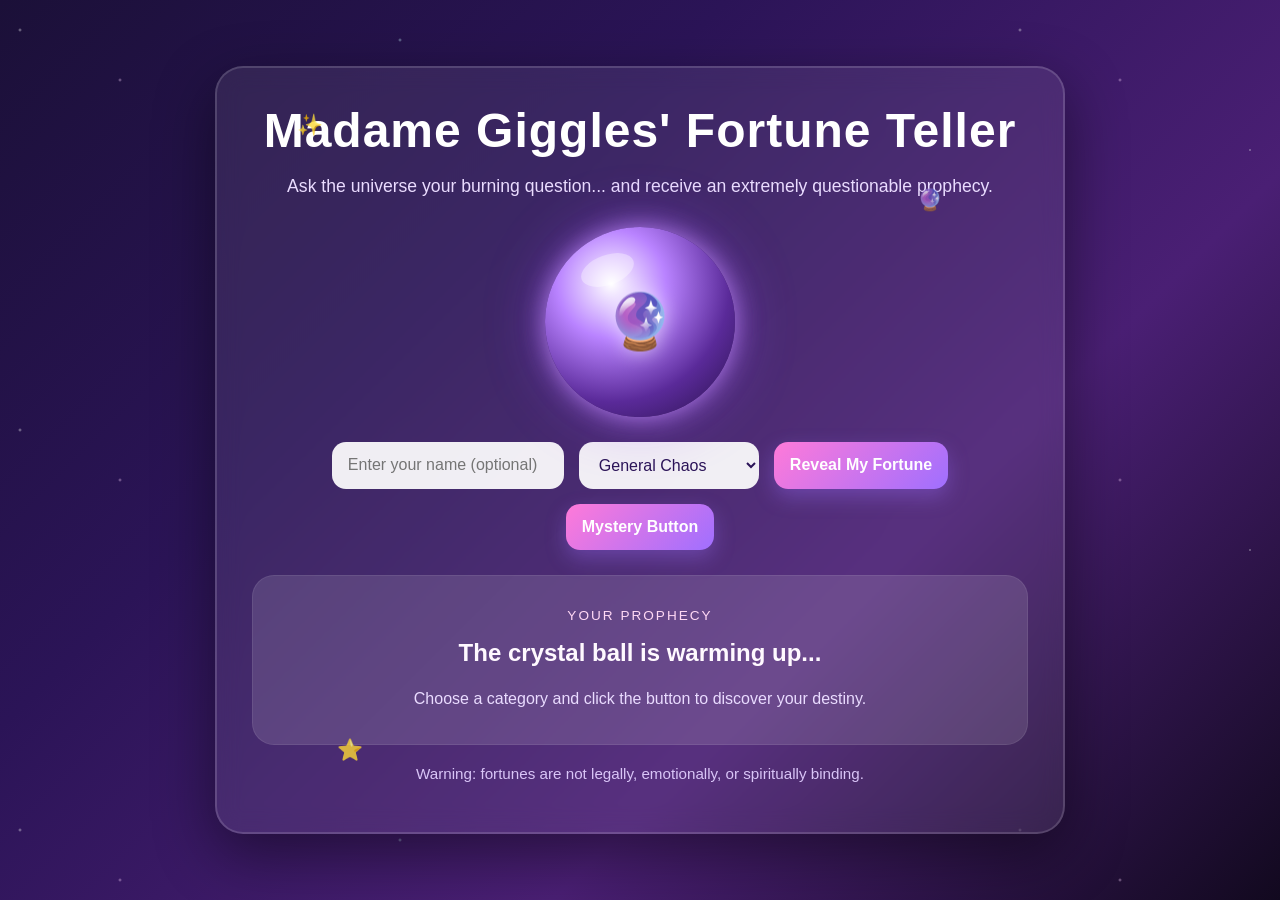
<file: fortune.html>
<!DOCTYPE html>
<html lang="en">
<head>
  <meta charset="UTF-8" />
  <meta name="viewport" content="width=device-width, initial-scale=1.0" />
  <title>Fortune Teller Generator</title>
  <style>
    * {
      box-sizing: border-box;
    }

    body {
      margin: 0;
      font-family: "Trebuchet MS", Arial, sans-serif;
      background: linear-gradient(135deg, #1b1038, #2b1457, #4a1f74, #12091f);
      color: white;
      min-height: 100vh;
      display: flex;
      justify-content: center;
      align-items: center;
      padding: 30px;
      overflow-x: hidden;
    }

    .stars {
      position: fixed;
      inset: 0;
      background-image:
        radial-gradient(2px 2px at 20px 30px, white, transparent),
        radial-gradient(2px 2px at 120px 80px, #ffd6ff, transparent),
        radial-gradient(1.5px 1.5px at 250px 150px, white, transparent),
        radial-gradient(2px 2px at 400px 40px, #c8f7ff, transparent),
        radial-gradient(1.5px 1.5px at 600px 200px, white, transparent),
        radial-gradient(2px 2px at 900px 120px, #ffe8a3, transparent);
      background-size: 1000px 400px;
      animation: twinkle 8s linear infinite;
      opacity: 0.5;
      z-index: 0;
    }

    @keyframes twinkle {
      from { transform: translateY(0); }
      to { transform: translateY(-40px); }
    }

    .container {
      position: relative;
      z-index: 1;
      width: 100%;
      max-width: 850px;
      background: rgba(255, 255, 255, 0.08);
      border: 2px solid rgba(255, 255, 255, 0.15);
      border-radius: 28px;
      padding: 35px;
      box-shadow: 0 20px 60px rgba(0, 0, 0, 0.45);
      backdrop-filter: blur(12px);
      text-align: center;
    }

    h1 {
      margin-top: 0;
      font-size: 3rem;
      letter-spacing: 1px;
      margin-bottom: 10px;
    }

    .subtitle {
      font-size: 1.1rem;
      color: #eadcff;
      margin-bottom: 30px;
    }

    .crystal-ball {
      width: 190px;
      height: 190px;
      margin: 0 auto 25px;
      border-radius: 50%;
      background: radial-gradient(circle at 35% 30%, #ffffff, #b983ff 30%, #5a2a99 65%, #261046 100%);
      display: flex;
      align-items: center;
      justify-content: center;
      box-shadow:
        0 0 25px rgba(200, 145, 255, 0.8),
        0 0 60px rgba(151, 71, 255, 0.45);
      animation: floatBall 3s ease-in-out infinite;
      position: relative;
    }

    .crystal-ball::before {
      content: "";
      position: absolute;
      width: 55px;
      height: 30px;
      background: rgba(255, 255, 255, 0.35);
      border-radius: 50%;
      top: 28px;
      left: 35px;
      transform: rotate(-20deg);
    }

    .ball-emoji {
      font-size: 3.4rem;
      filter: drop-shadow(0 0 10px rgba(255,255,255,0.6));
    }

    @keyframes floatBall {
      0%, 100% { transform: translateY(0px); }
      50% { transform: translateY(-10px); }
    }

    .controls {
      display: flex;
      flex-wrap: wrap;
      gap: 15px;
      justify-content: center;
      margin-bottom: 25px;
    }

    select, button, input {
      border: none;
      border-radius: 14px;
      padding: 14px 16px;
      font-size: 1rem;
      font-family: inherit;
    }

    select, input {
      background: rgba(255, 255, 255, 0.92);
      color: #2b1457;
      min-width: 180px;
    }

    button {
      background: linear-gradient(135deg, #ff7ad9, #9f6fff);
      color: white;
      font-weight: bold;
      cursor: pointer;
      transition: transform 0.15s ease, box-shadow 0.2s ease;
      box-shadow: 0 8px 20px rgba(159, 111, 255, 0.35);
    }

    button:hover {
      transform: translateY(-2px) scale(1.02);
      box-shadow: 0 12px 26px rgba(159, 111, 255, 0.5);
    }

    button:active {
      transform: scale(0.98);
    }

    .fortune-card {
      margin-top: 10px;
      background: rgba(255, 255, 255, 0.12);
      border-radius: 22px;
      padding: 28px;
      min-height: 170px;
      display: flex;
      flex-direction: column;
      justify-content: center;
      box-shadow: inset 0 0 0 1px rgba(255,255,255,0.08);
    }

    .fortune-label {
      text-transform: uppercase;
      letter-spacing: 2px;
      font-size: 0.85rem;
      color: #ffd8f5;
      margin-bottom: 12px;
    }

    .fortune-text {
      font-size: 1.5rem;
      line-height: 1.5;
      font-weight: bold;
      color: #fff9ff;
      margin-bottom: 16px;
    }

    .fortune-extra {
      font-size: 1rem;
      color: #eadcff;
      line-height: 1.5;
    }

    .tiny-note {
      margin-top: 20px;
      color: #d9c5f7;
      font-size: 0.95rem;
    }

    .sparkle {
      position: absolute;
      font-size: 1.3rem;
      animation: drift 4s infinite ease-in-out;
      opacity: 0.8;
    }

    .sparkle1 { top: 45px; left: 80px; }
    .sparkle2 { top: 120px; right: 120px; animation-delay: 1s; }
    .sparkle3 { bottom: 70px; left: 120px; animation-delay: 2s; }

    @keyframes drift {
      0%, 100% { transform: translateY(0px) rotate(0deg); }
      50% { transform: translateY(-12px) rotate(12deg); }
    }

    .link-box {
      margin-top: 26px;
      padding: 14px;
      border-radius: 14px;
      background: rgba(255,255,255,0.08);
      color: #f4e8ff;
      font-size: 0.95rem;
    }

    code {
      background: rgba(255,255,255,0.14);
      padding: 2px 6px;
      border-radius: 6px;
    }

    @media (max-width: 700px) {
      h1 {
        font-size: 2.2rem;
      }

      .fortune-text {
        font-size: 1.2rem;
      }

      .container {
        padding: 24px;
      }

      .crystal-ball {
        width: 150px;
        height: 150px;
      }

      .ball-emoji {
        font-size: 2.7rem;
      }
    }
  </style>
</head>
<body>
  <div class="stars"></div>

  <div class="container">
    <div class="sparkle sparkle1">✨</div>
    <div class="sparkle sparkle2">🔮</div>
    <div class="sparkle sparkle3">⭐</div>

    <h1>Madame Giggles' Fortune Teller</h1>
    <p class="subtitle">
      Ask the universe your burning question... and receive an extremely questionable prophecy.
    </p>

    <div class="crystal-ball">
      <div class="ball-emoji">🔮</div>
    </div>

    <div class="controls">
      <input type="text" id="nameInput" placeholder="Enter your name (optional)" />
      
      <select id="category">
        <option value="general">General Chaos</option>
        <option value="love">Love</option>
        <option value="school">School</option>
        <option value="money">Money</option>
        <option value="future">Future</option>
      </select>

      <button onclick="tellFortune()">Reveal My Fortune</button>
      <button onclick="randomMystery()">Mystery Button</button>
    </div>

    <div class="fortune-card">
      <div class="fortune-label">Your prophecy</div>
      <div class="fortune-text" id="fortuneText">
        The crystal ball is warming up...
      </div>
      <div class="fortune-extra" id="fortuneExtra">
        Choose a category and click the button to discover your destiny.
      </div>
    </div>

    <p class="tiny-note">
      Warning: fortunes are not legally, emotionally, or spiritually binding.
    </p>

    
  </div>

  <script>
    const fortunes = {
      general: [
        "You will trip over nothing in public, but recover so confidently people will think it was a dance move.",
        "A suspiciously good day is coming. Stay alert.",
        "You will remember something embarrassing from 2017 at exactly 11:43 PM.",
        "Soon, you will open the fridge, stare into it dramatically, and still find no answers.",
        "The universe sees your effort and recommends a snack.",
        "A mildly inconvenient plot twist is headed your way, but you'll make it funny.",
        "You are closer than ever to becoming the kind of person who uses a planner correctly."
      ],
      love: [
        "Romance is near... or maybe it's just someone making eye contact for too long.",
        "Your love life will improve when you stop overanalyzing punctuation in texts.",
        "Cupid has your address but poor time management.",
        "A crush may appear soon. Try not to act like a Victorian ghost about it.",
        "Love is in the air, but so is confusion.",
        "Someone finds you intriguing. They are also intimidated by your ability to notice everything.",
        "Your next romantic interaction may include flirting, awkwardness, or both."
      ],
      school: [
        "You will survive your assignments through grit, caffeine, and last-minute excellence.",
        "A quiz shall appear when you least expect it, like an academic jump scare.",
        "Your brain will suddenly work at full power exactly one hour before something is due.",
        "A group project approaches. Be brave.",
        "You will open twelve tabs for one assignment and use two of them.",
        "One day soon, you will understand the lecture... three days later.",
        "An A is possible, but so is a dramatic study session."
      ],
      money: [
        "Financial abundance is on its way, but so is the temptation to buy a little treat.",
        "You will save money this week unless you enter a bookstore, coffee shop, or online sale.",
        "A wise purchase is coming. So is one weird one.",
        "The stars say: check your bank account before saying 'it's fine.'",
        "Money flows in mysterious ways, mostly out.",
        "Soon you will justify buying something by calling it an 'investment.'",
        "Your wallet would like a moment of silence."
      ],
      future: [
        "In the near future, you will be weirdly good at something no one expected.",
        "Your destiny includes growth, success, and forgetting why you walked into a room.",
        "A new opportunity is coming, dressed as something mildly inconvenient.",
        "Your future self is proud of you but wishes you'd drink more water.",
        "Big things are ahead. So are small confusing things.",
        "You will become iconic in a very specific niche way.",
        "The path ahead is bright, slightly chaotic, and probably under-caffeinated."
      ]
    };

    const extras = [
      "Lucky object: a dramatic pen.",
      "Lucky snack: garlic bread.",
      "Lucky number: 7. Or 47. Hard to tell.",
      "Cosmic advice: stop refreshing your inbox.",
      "Danger level: emotionally overthinking a harmless conversation.",
      "Best move today: pretend you know what you're doing.",
      "Aura status: sparkly but tired.",
      "Moon energy: theatrical.",
      "Recommended ritual: one deep breath and a silly little walk.",
      "Mystic warning: do not text that person from pure boredom."
    ];

    const mysteryResults = [
      "The spirits have spoken: you need a nap.",
      "A raccoon of opportunity crosses your path.",
      "Bad news: chaos. Good news: hilarious chaos.",
      "Your destiny today is to absolutely crush one oddly specific task.",
      "The moon says 'slay,' but in an ancient and mysterious tone.",
      "You will soon receive either clarity or a funny coincidence."
    ];

    function getRandomItem(array) {
      return array[Math.floor(Math.random() * array.length)];
    }

    function tellFortune() {
      const category = document.getElementById("category").value;
      const name = document.getElementById("nameInput").value.trim();
      const fortune = getRandomItem(fortunes[category]);
      const extra = getRandomItem(extras);

      const greeting = name ? name + ", " : "";

      document.getElementById("fortuneText").textContent = greeting + fortune;
      document.getElementById("fortuneExtra").textContent = extra;
    }

    function randomMystery() {
      const mystery = getRandomItem(mysteryResults);
      const extra = getRandomItem(extras);

      document.getElementById("fortuneText").textContent = mystery;
      document.getElementById("fortuneExtra").textContent = "Bonus cosmic detail: " + extra;
    }
  </script>
</body>
</html>
</file>
